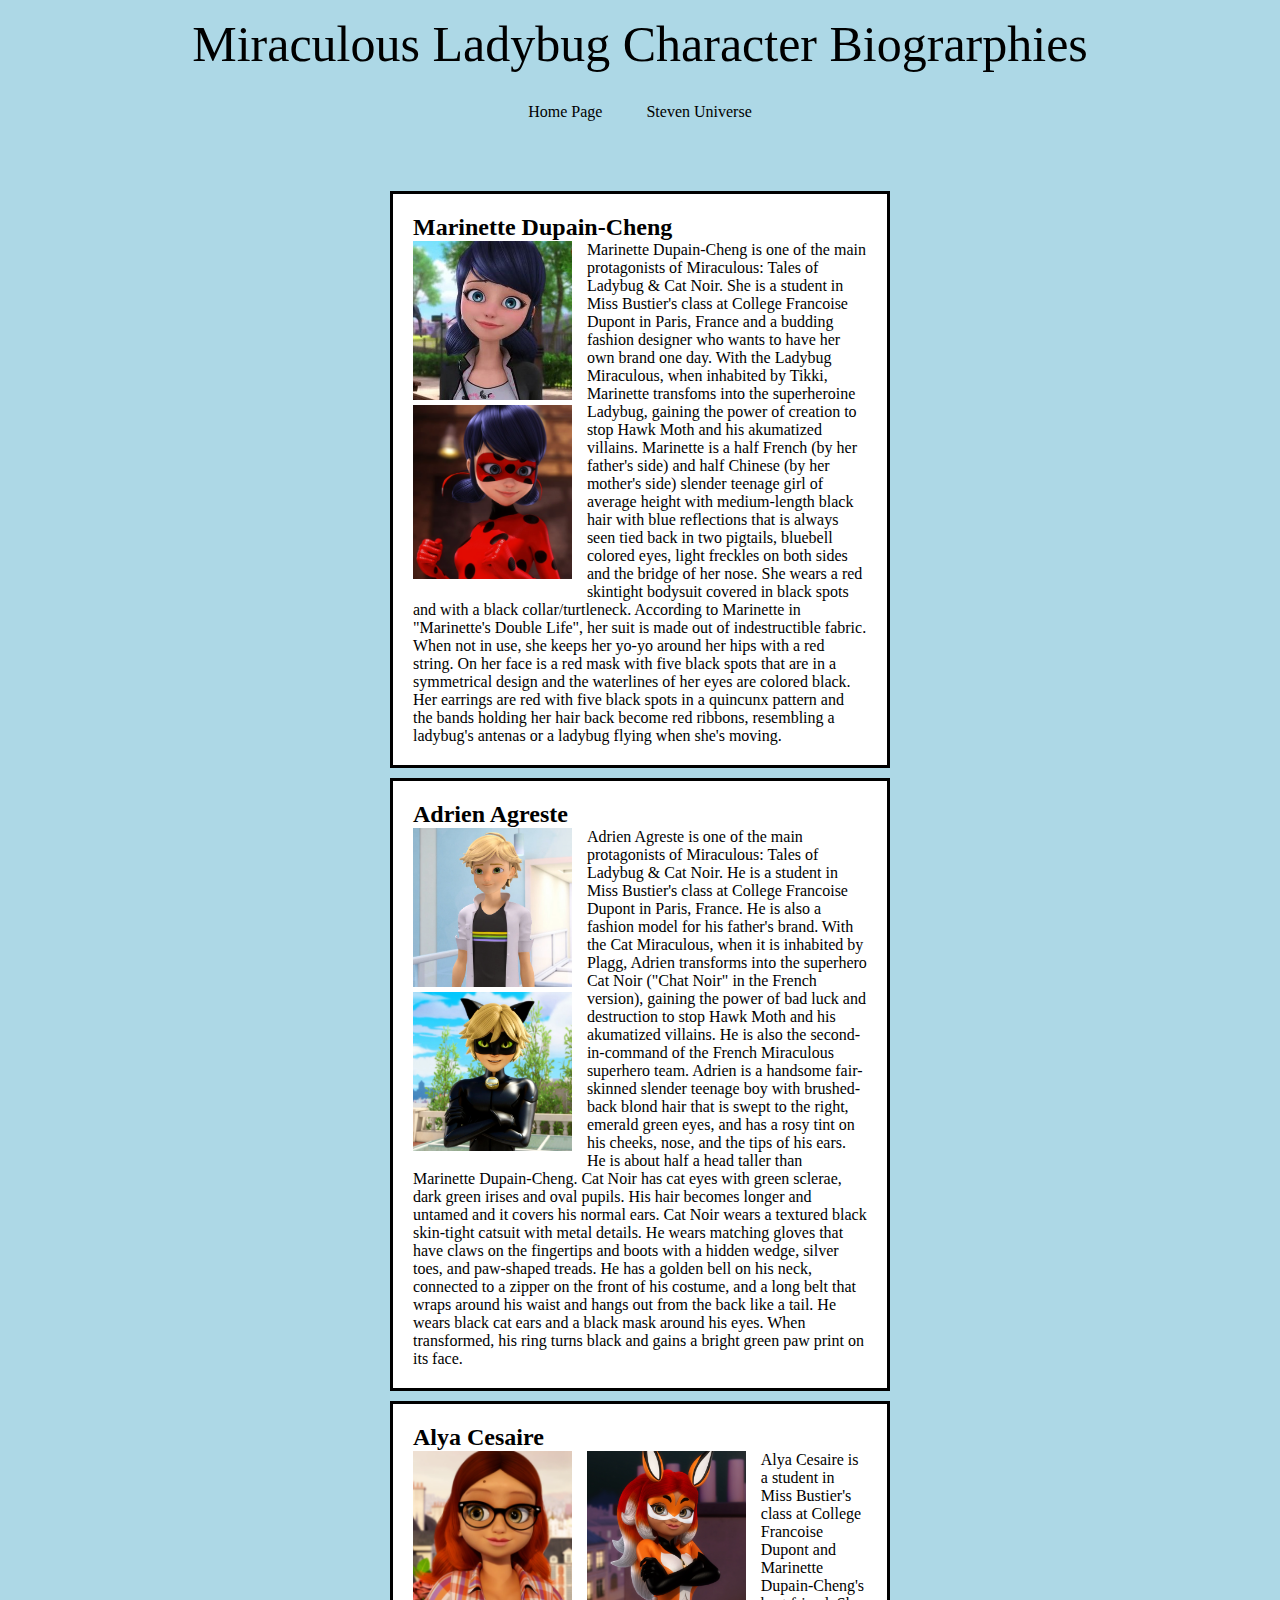
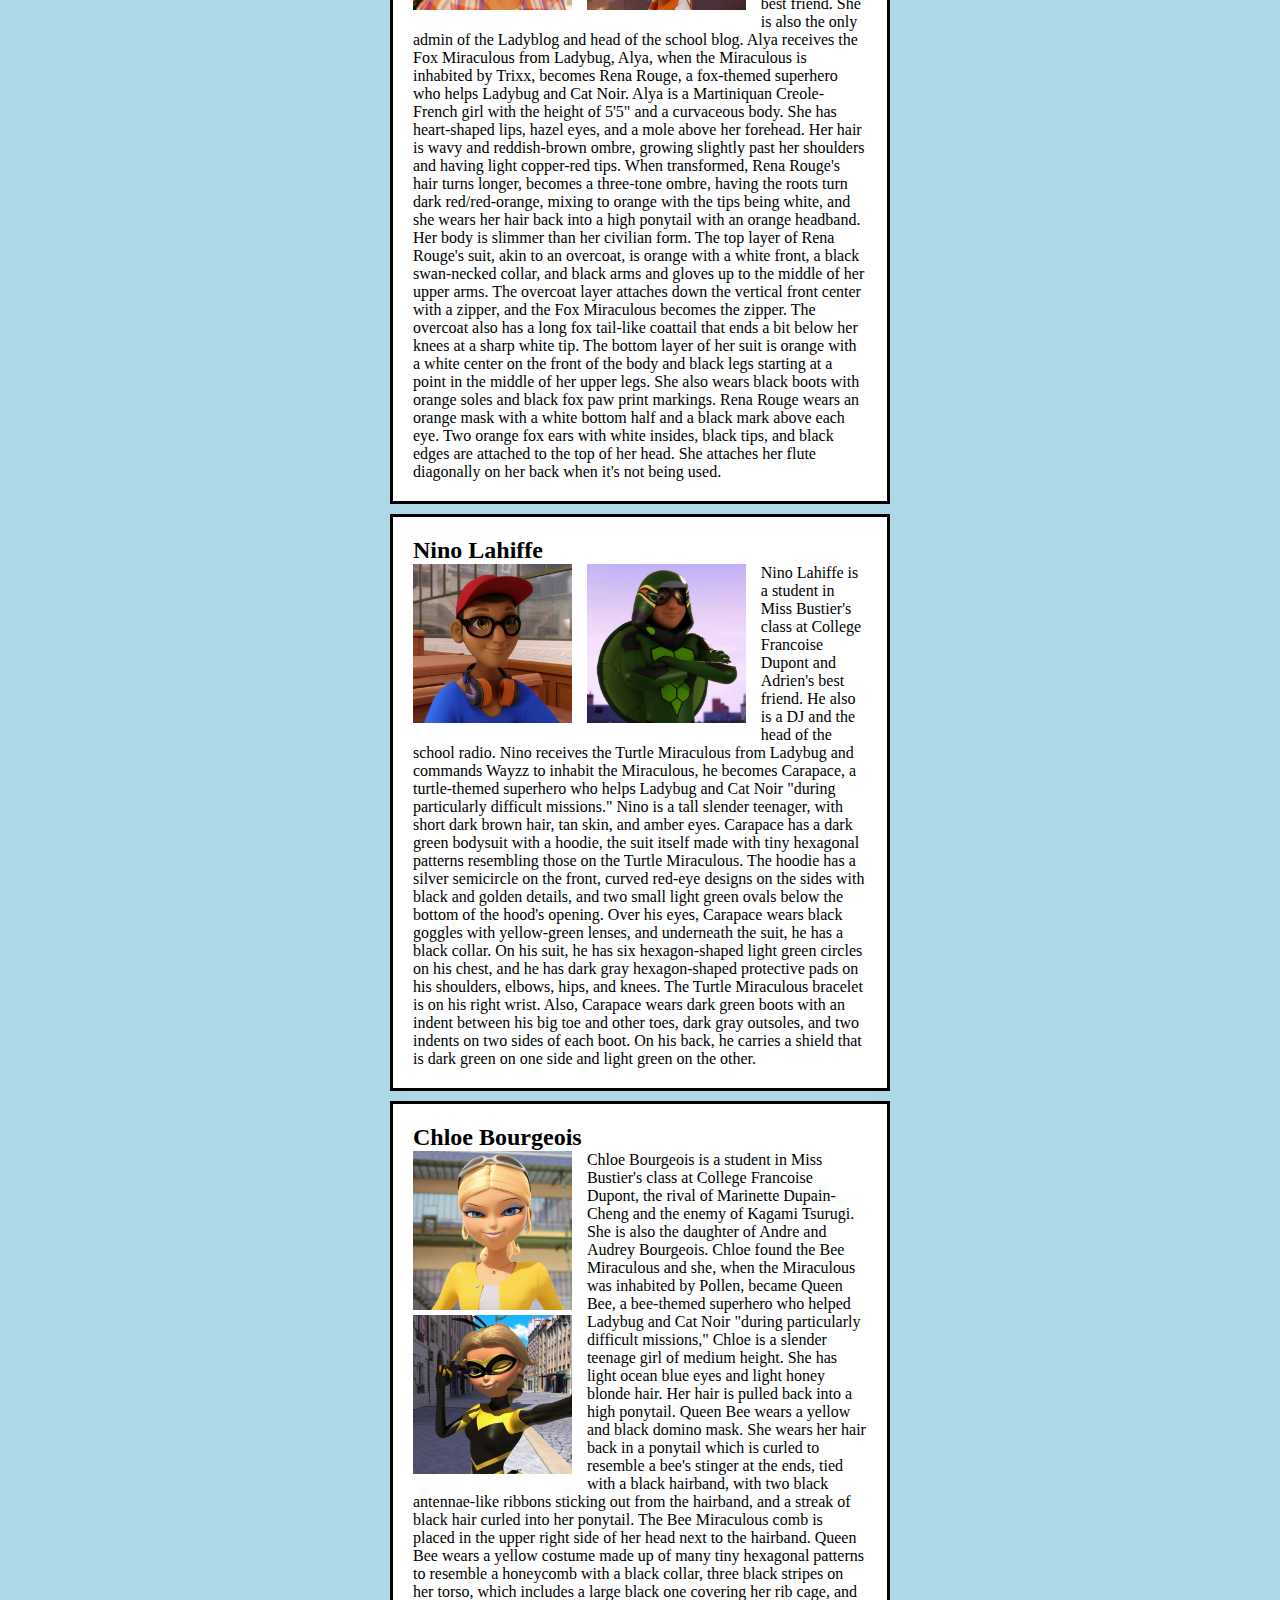
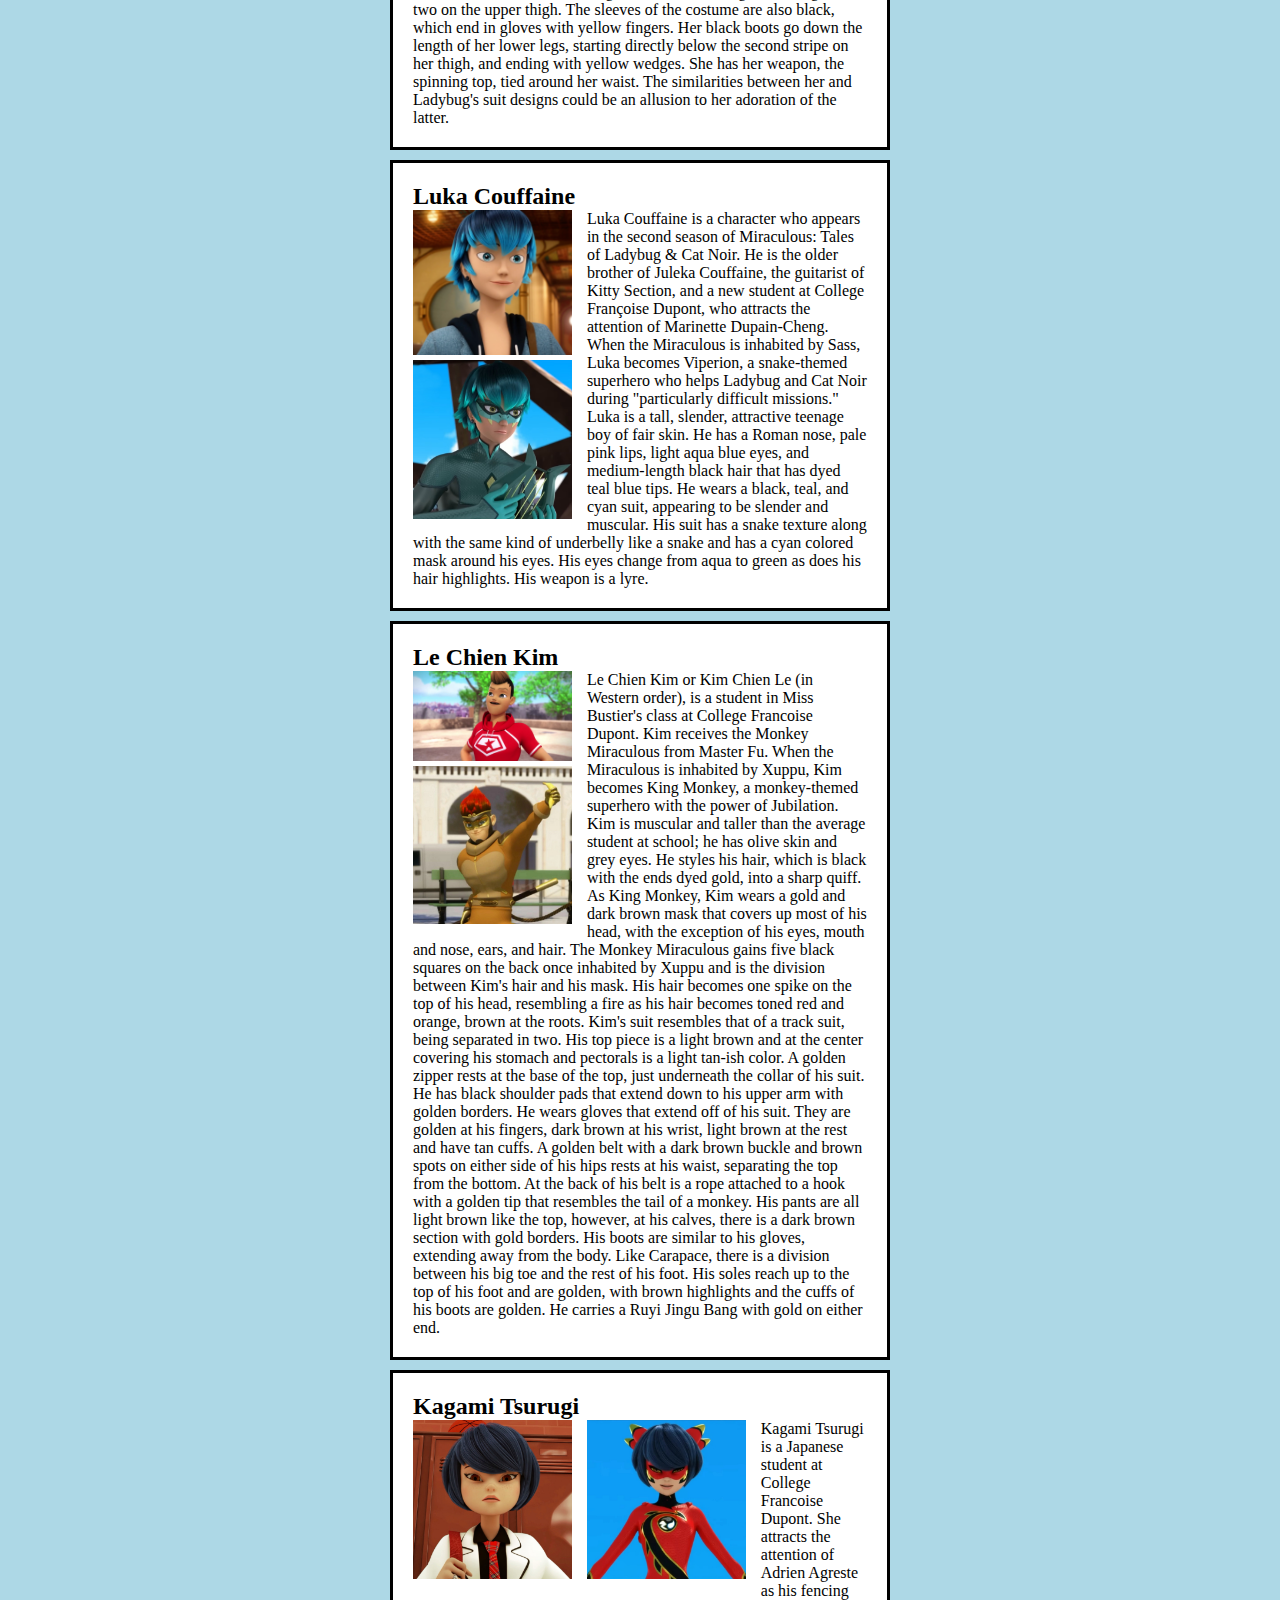
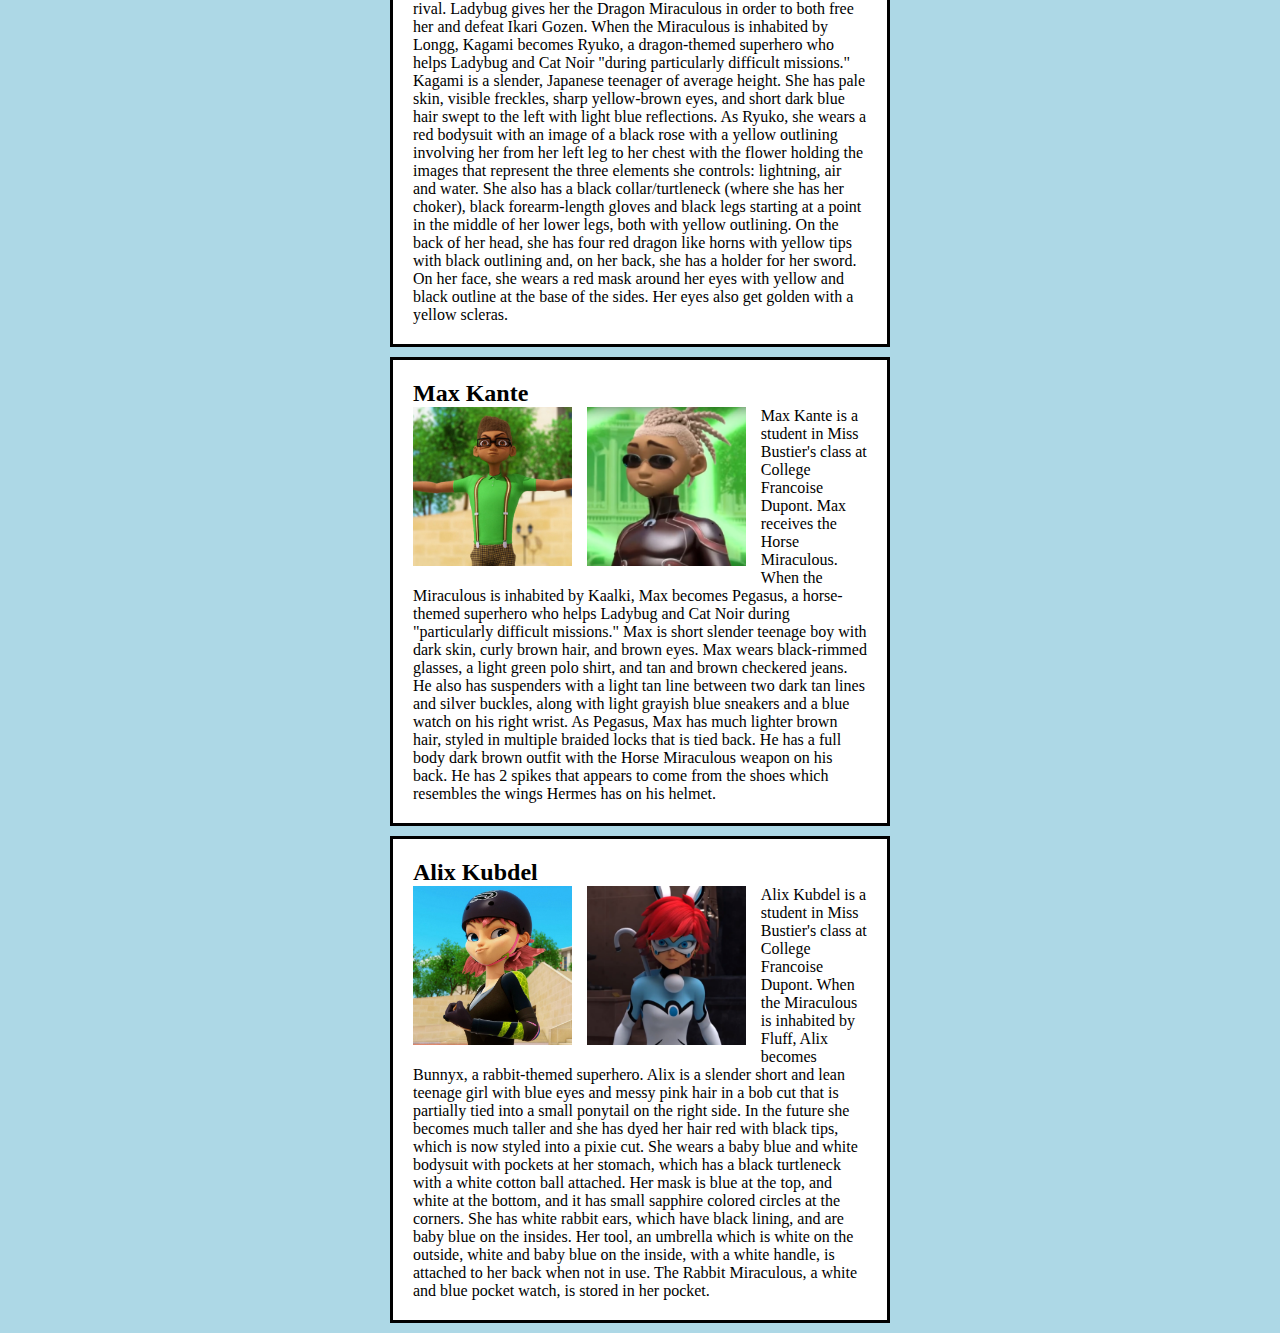
<file: MLB.html>
<!DOCTYPE html>
<html>
<head>
	<title>Miraculous Ladybug Characters</title>
	<link rel="stylesheet" type="text/css" href="cartoons.css">
</head>
<body class="miraculous-page">
	<div class="header">
		<div class="page-title">Miraculous Ladybug Character Biograrphies</div>
		<nav>
			<ul class="navigation-list">
				<li class="navigation-list-item">
					<a href="index.html">Home Page</a>
				</li>
				<li class="navigation-list-item">
					<a href="SU.html">Steven Universe</a>
				</li>
			</ul>
		</nav>
	</div>
	<div class="container two-floated-images">
		<h2>Marinette Dupain-Cheng</h2>
		<img src="images/marinette.jpg">
		<img class="on-top" src="images/ladybug.jpg">
		<p>Marinette Dupain-Cheng is one of the main protagonists of Miraculous: Tales of Ladybug & Cat Noir. She is a student in Miss Bustier's class at College Francoise Dupont in Paris, France and a budding fashion designer who wants to have her own brand one day. With the Ladybug Miraculous, when inhabited by Tikki, Marinette transfoms into the superheroine Ladybug, gaining the power of creation to stop Hawk Moth and his akumatized villains. Marinette is a half French (by her father's side) and half Chinese (by her mother's side) slender teenage girl of average height with medium-length black hair with blue reflections that is always seen tied back in two pigtails, bluebell colored eyes, light freckles on both sides and the bridge of her nose. She wears a red skintight bodysuit covered in black spots and with a black collar/turtleneck. According to Marinette in "Marinette's Double Life", her suit is made out of indestructible fabric. When not in use, she keeps her yo-yo around her hips with a red string. On her face is a red mask with five black spots that are in a symmetrical design and the waterlines of her eyes are colored black. Her earrings are red with five black spots in a quincunx pattern and the bands holding her hair back become red ribbons, resembling a ladybug's antenas or a ladybug flying when she's moving.</p>
	</div>
	<div class="container two-floated-images">
		<h2>Adrien Agreste</h2>
		<img src="images/adrien.jpg">
		<img class="on-top" src="images/catnoir.jpg">
		<p>Adrien Agreste is one of the main protagonists of Miraculous: Tales of Ladybug & Cat Noir. He is a student in Miss Bustier's class at College Francoise Dupont in Paris, France. He is also a fashion model for his father's brand. With the Cat Miraculous, when it is inhabited by Plagg, Adrien transforms into the superhero Cat Noir ("Chat Noir" in the French version), gaining the power of bad luck and destruction to stop Hawk Moth and his akumatized villains. He is also the second-in-command of the French Miraculous superhero team. Adrien is a handsome fair-skinned slender teenage boy with brushed-back blond hair that is swept to the right, emerald green eyes, and has a rosy tint on his cheeks, nose, and the tips of his ears. He is about half a head taller than Marinette Dupain-Cheng. Cat Noir has cat eyes with green sclerae, dark green irises and oval pupils. His hair becomes longer and untamed and it covers his normal ears. Cat Noir wears a textured black skin-tight catsuit with metal details. He wears matching gloves that have claws on the fingertips and boots with a hidden wedge, silver toes, and paw-shaped treads. He has a golden bell on his neck, connected to a zipper on the front of his costume, and a long belt that wraps around his waist and hangs out from the back like a tail. He wears black cat ears and a black mask around his eyes. When transformed, his ring turns black and gains a bright green paw print on its face.</p>
	</div>
	<div class="container two-floated-images">
		<h2>Alya Cesaire</h2>
		<img src="images/alya.jpg">
		<img src="images/renarouge.jpg">
		<p>Alya Cesaire is a student in Miss Bustier's class at College Francoise Dupont and Marinette Dupain-Cheng's best friend. She is also the only admin of the Ladyblog and head of the school blog. Alya receives the Fox Miraculous from Ladybug, Alya, when the Miraculous is inhabited by Trixx, becomes Rena Rouge, a fox-themed superhero who helps Ladybug and Cat Noir. Alya is a Martiniquan Creole-French girl with the height of 5'5" and a curvaceous body. She has heart-shaped lips, hazel eyes, and a mole above her forehead. Her hair is wavy and reddish-brown ombre, growing slightly past her shoulders and having light copper-red tips. When transformed, Rena Rouge's hair turns longer, becomes a three-tone ombre, having the roots turn dark red/red-orange, mixing to orange with the tips being white, and she wears her hair back into a high ponytail with an orange headband. Her body is slimmer than her civilian form. The top layer of Rena Rouge's suit, akin to an overcoat, is orange with a white front, a black swan-necked collar, and black arms and gloves up to the middle of her upper arms. The overcoat layer attaches down the vertical front center with a zipper, and the Fox Miraculous becomes the zipper. The overcoat also has a long fox tail-like coattail that ends a bit below her knees at a sharp white tip. The bottom layer of her suit is orange with a white center on the front of the body and black legs starting at a point in the middle of her upper legs. She also wears black boots with orange soles and black fox paw print markings. Rena Rouge wears an orange mask with a white bottom half and a black mark above each eye. Two orange fox ears with white insides, black tips, and black edges are attached to the top of her head. She attaches her flute diagonally on her back when it's not being used.</p>
	</div>
	<div class="container two-floated-images">
		<h2>Nino Lahiffe</h2>
		<img src="images/nino.jpg">
		<img src="images/carapace.jpg">
		<p>Nino Lahiffe is a student in Miss Bustier's class at College Francoise Dupont and Adrien's best friend. He also is a DJ and the head of the school radio. Nino receives the Turtle Miraculous from Ladybug and commands Wayzz to inhabit the Miraculous, he becomes Carapace, a turtle-themed superhero who helps Ladybug and Cat Noir "during particularly difficult missions." Nino is a tall slender teenager, with short dark brown hair, tan skin, and amber eyes. Carapace has a dark green bodysuit with a hoodie, the suit itself made with tiny hexagonal patterns resembling those on the Turtle Miraculous. The hoodie has a silver semicircle on the front, curved red-eye designs on the sides with black and golden details, and two small light green ovals below the bottom of the hood's opening. Over his eyes, Carapace wears black goggles with yellow-green lenses, and underneath the suit, he has a black collar. On his suit, he has six hexagon-shaped light green circles on his chest, and he has dark gray hexagon-shaped protective pads on his shoulders, elbows, hips, and knees. The Turtle Miraculous bracelet is on his right wrist. Also, Carapace wears dark green boots with an indent between his big toe and other toes, dark gray outsoles, and two indents on two sides of each boot. On his back, he carries a shield that is dark green on one side and light green on the other.</p>
	</div>
	<div class="container two-floated-images">
		<h2>Chloe Bourgeois</h2>
		<img src="images/chloe.jpg">
		<img class="on-top" src="images/queenbee.jpg">
		<p>Chloe Bourgeois is a student in Miss Bustier's class at College Francoise Dupont, the rival of Marinette Dupain-Cheng and the enemy of Kagami Tsurugi. She is also the daughter of Andre and Audrey Bourgeois. Chloe found the Bee Miraculous and she, when the Miraculous was inhabited by Pollen, became Queen Bee, a bee-themed superhero who helped Ladybug and Cat Noir "during particularly difficult missions," Chloe is a slender teenage girl of medium height. She has light ocean blue eyes and light honey blonde hair. Her hair is pulled back into a high ponytail. Queen Bee wears a yellow and black domino mask. She wears her hair back in a ponytail which is curled to resemble a bee's stinger at the ends, tied with a black hairband, with two black antennae-like ribbons sticking out from the hairband, and a streak of black hair curled into her ponytail. The Bee Miraculous comb is placed in the upper right side of her head next to the hairband. Queen Bee wears a yellow costume made up of many tiny hexagonal patterns to resemble a honeycomb with a black collar, three black stripes on her torso, which includes a large black one covering her rib cage, and two on the upper thigh. The sleeves of the costume are also black, which end in gloves with yellow fingers. Her black boots go down the length of her lower legs, starting directly below the second stripe on her thigh, and ending with yellow wedges. She has her weapon, the spinning top, tied around her waist. The similarities between her and Ladybug's suit designs could be an allusion to her adoration of the latter.</p>
	</div>
	<div class="container two-floated-images">
		<h2>Luka Couffaine</h2>
		<img src="images/luka.jpg">
		<img class="on-top" src="images/viperion.jpg">
		<p>Luka Couffaine is a character who appears in the second season of Miraculous: Tales of Ladybug & Cat Noir. He is the older brother of Juleka Couffaine, the guitarist of Kitty Section, and a new student at College Françoise Dupont, who attracts the attention of Marinette Dupain-Cheng. When the Miraculous is inhabited by Sass, Luka becomes Viperion, a snake-themed superhero who helps Ladybug and Cat Noir during "particularly difficult missions." Luka is a tall, slender, attractive teenage boy of fair skin. He has a Roman nose, pale pink lips, light aqua blue eyes, and medium-length black hair that has dyed teal blue tips. He wears a black, teal, and cyan suit, appearing to be slender and muscular. His suit has a snake texture along with the same kind of underbelly like a snake and has a cyan colored mask around his eyes. His eyes change from aqua to green as does his hair highlights. His weapon is a lyre.</p>
	</div>
	<div class="container two-floated-images">
		<h2>Le Chien Kim</h2>
		<img src="images/kim.jpg">
		<img class="on-top" src="images/kingmonkey.jpg">
		<p>Le Chien Kim or Kim Chien Le (in Western order), is a student in Miss Bustier's class at College Francoise Dupont. Kim receives the Monkey Miraculous from Master Fu. When the Miraculous is inhabited by Xuppu, Kim becomes King Monkey, a monkey-themed superhero with the power of Jubilation. Kim is muscular and taller than the average student at school; he has olive skin and grey eyes. He styles his hair, which is black with the ends dyed gold, into a sharp quiff. As King Monkey, Kim wears a gold and dark brown mask that covers up most of his head, with the exception of his eyes, mouth and nose, ears, and hair. The Monkey Miraculous gains five black squares on the back once inhabited by Xuppu and is the division between Kim's hair and his mask. His hair becomes one spike on the top of his head, resembling a fire as his hair becomes toned red and orange, brown at the roots. Kim's suit resembles that of a track suit, being separated in two. His top piece is a light brown and at the center covering his stomach and pectorals is a light tan-ish color. A golden zipper rests at the base of the top, just underneath the collar of his suit. He has black shoulder pads that extend down to his upper arm with golden borders. He wears gloves that extend off of his suit. They are golden at his fingers, dark brown at his wrist, light brown at the rest and have tan cuffs. A golden belt with a dark brown buckle and brown spots on either side of his hips rests at his waist, separating the top from the bottom. At the back of his belt is a rope attached to a hook with a golden tip that resembles the tail of a monkey. His pants are all light brown like the top, however, at his calves, there is a dark brown section with gold borders. His boots are similar to his gloves, extending away from the body. Like Carapace, there is a division between his big toe and the rest of his foot. His soles reach up to the top of his foot and are golden, with brown highlights and the cuffs of his boots are golden. He carries a Ruyi Jingu Bang with gold on either end.</p>
	</div>
	<div class="container two-floated-images">
		<h2>Kagami Tsurugi</h2>
		<img src="images/kagami.jpg">
		<img src="images/ryuko.jpg">
		<p>Kagami Tsurugi is a Japanese student at College Francoise Dupont. She attracts the attention of Adrien Agreste as his fencing rival. Ladybug gives her the Dragon Miraculous in order to both free her and defeat Ikari Gozen. When the Miraculous is inhabited by Longg, Kagami becomes Ryuko, a dragon-themed superhero who helps Ladybug and Cat Noir "during particularly difficult missions." Kagami is a slender, Japanese teenager of average height. She has pale skin, visible freckles, sharp yellow-brown eyes, and short dark blue hair swept to the left with light blue reflections. As Ryuko, she wears a red bodysuit with an image of a black rose with a yellow outlining involving her from her left leg to her chest with the flower holding the images that represent the three elements she controls: lightning, air and water. She also has a black collar/turtleneck (where she has her choker), black forearm-length gloves and black legs starting at a point in the middle of her lower legs, both with yellow outlining. On the back of her head, she has four red dragon like horns with yellow tips with black outlining and, on her back, she has a holder for her sword. On her face, she wears a red mask around her eyes with yellow and black outline at the base of the sides. Her eyes also get golden with a yellow scleras.</p>
	</div>
	<div class="container two-floated-images">
		<h2>Max Kante</h2>
		<img src="images/max.jpg">
		<img src="images/pegasus.jpg">
		<p>Max Kante is a student in Miss Bustier's class at College Francoise Dupont. Max receives the Horse Miraculous. When the Miraculous is inhabited by Kaalki, Max becomes Pegasus, a horse-themed superhero who helps Ladybug and Cat Noir during "particularly difficult missions." Max is short slender teenage boy with dark skin, curly brown hair, and brown eyes. Max wears black-rimmed glasses, a light green polo shirt, and tan and brown checkered jeans. He also has suspenders with a light tan line between two dark tan lines and silver buckles, along with light grayish blue sneakers and a blue watch on his right wrist. As Pegasus, Max has much lighter brown hair, styled in multiple braided locks that is tied back. He has a full body dark brown outfit with the Horse Miraculous weapon on his back. He has 2 spikes that appears to come from the shoes which resembles the wings Hermes has on his helmet.</p>
	</div>
	<div class="container two-floated-images">
		<h2>Alix Kubdel</h2>
		<img src="images/alix.jpg">
		<img src="images/bunnyx.jpg">
		<p>Alix Kubdel is a student in Miss Bustier's class at College Francoise Dupont. When the Miraculous is inhabited by Fluff, Alix becomes Bunnyx, a rabbit-themed superhero. Alix is a slender short and lean teenage girl with blue eyes and messy pink hair in a bob cut that is partially tied into a small ponytail on the right side. In the future she becomes much taller and she has dyed her hair red with black tips, which is now styled into a pixie cut. She wears a baby blue and white bodysuit with pockets at her stomach, which has a black turtleneck with a white cotton ball attached. Her mask is blue at the top, and white at the bottom, and it has small sapphire colored circles at the corners. She has white rabbit ears, which have black lining, and are baby blue on the insides. Her tool, an umbrella which is white on the outside, white and baby blue on the inside, with a white handle, is attached to her back when not in use. The Rabbit Miraculous, a white and blue pocket watch, is stored in her pocket.</p>
	</div>
</body>
</html>
</file>
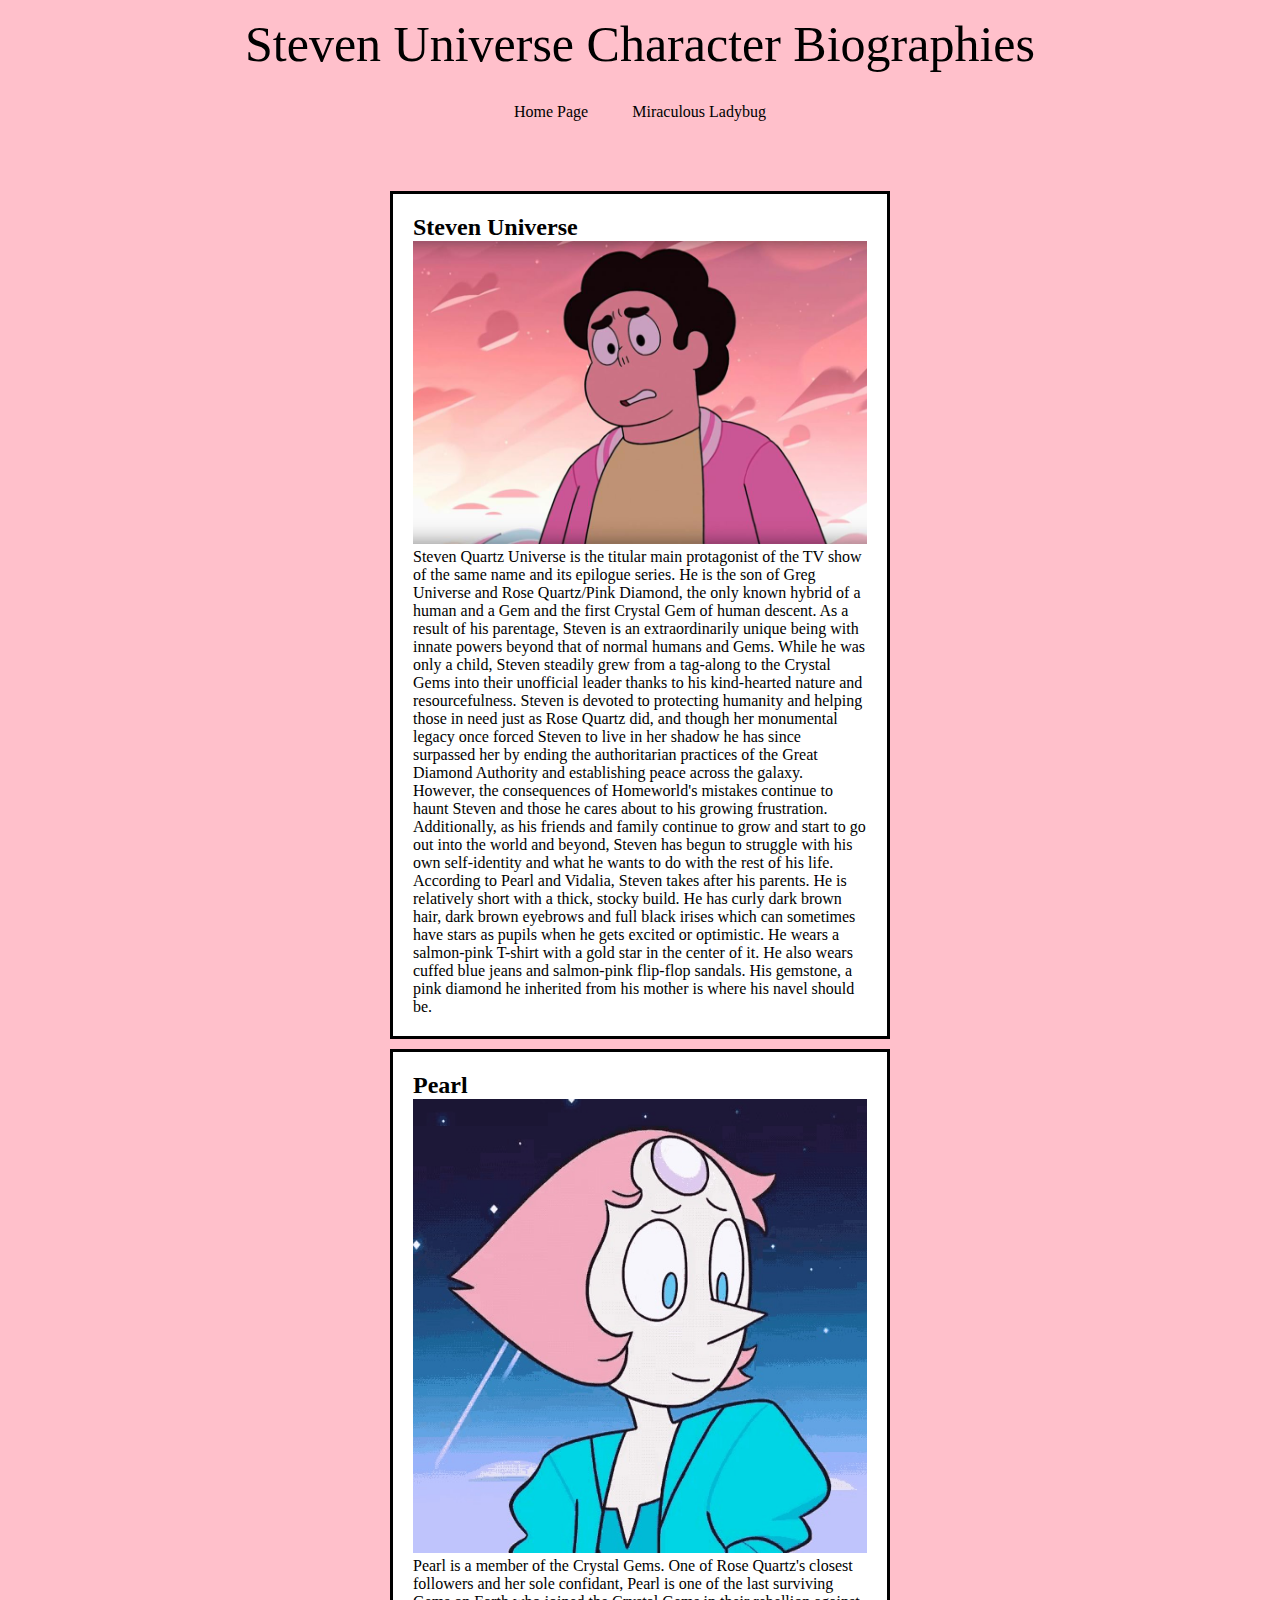
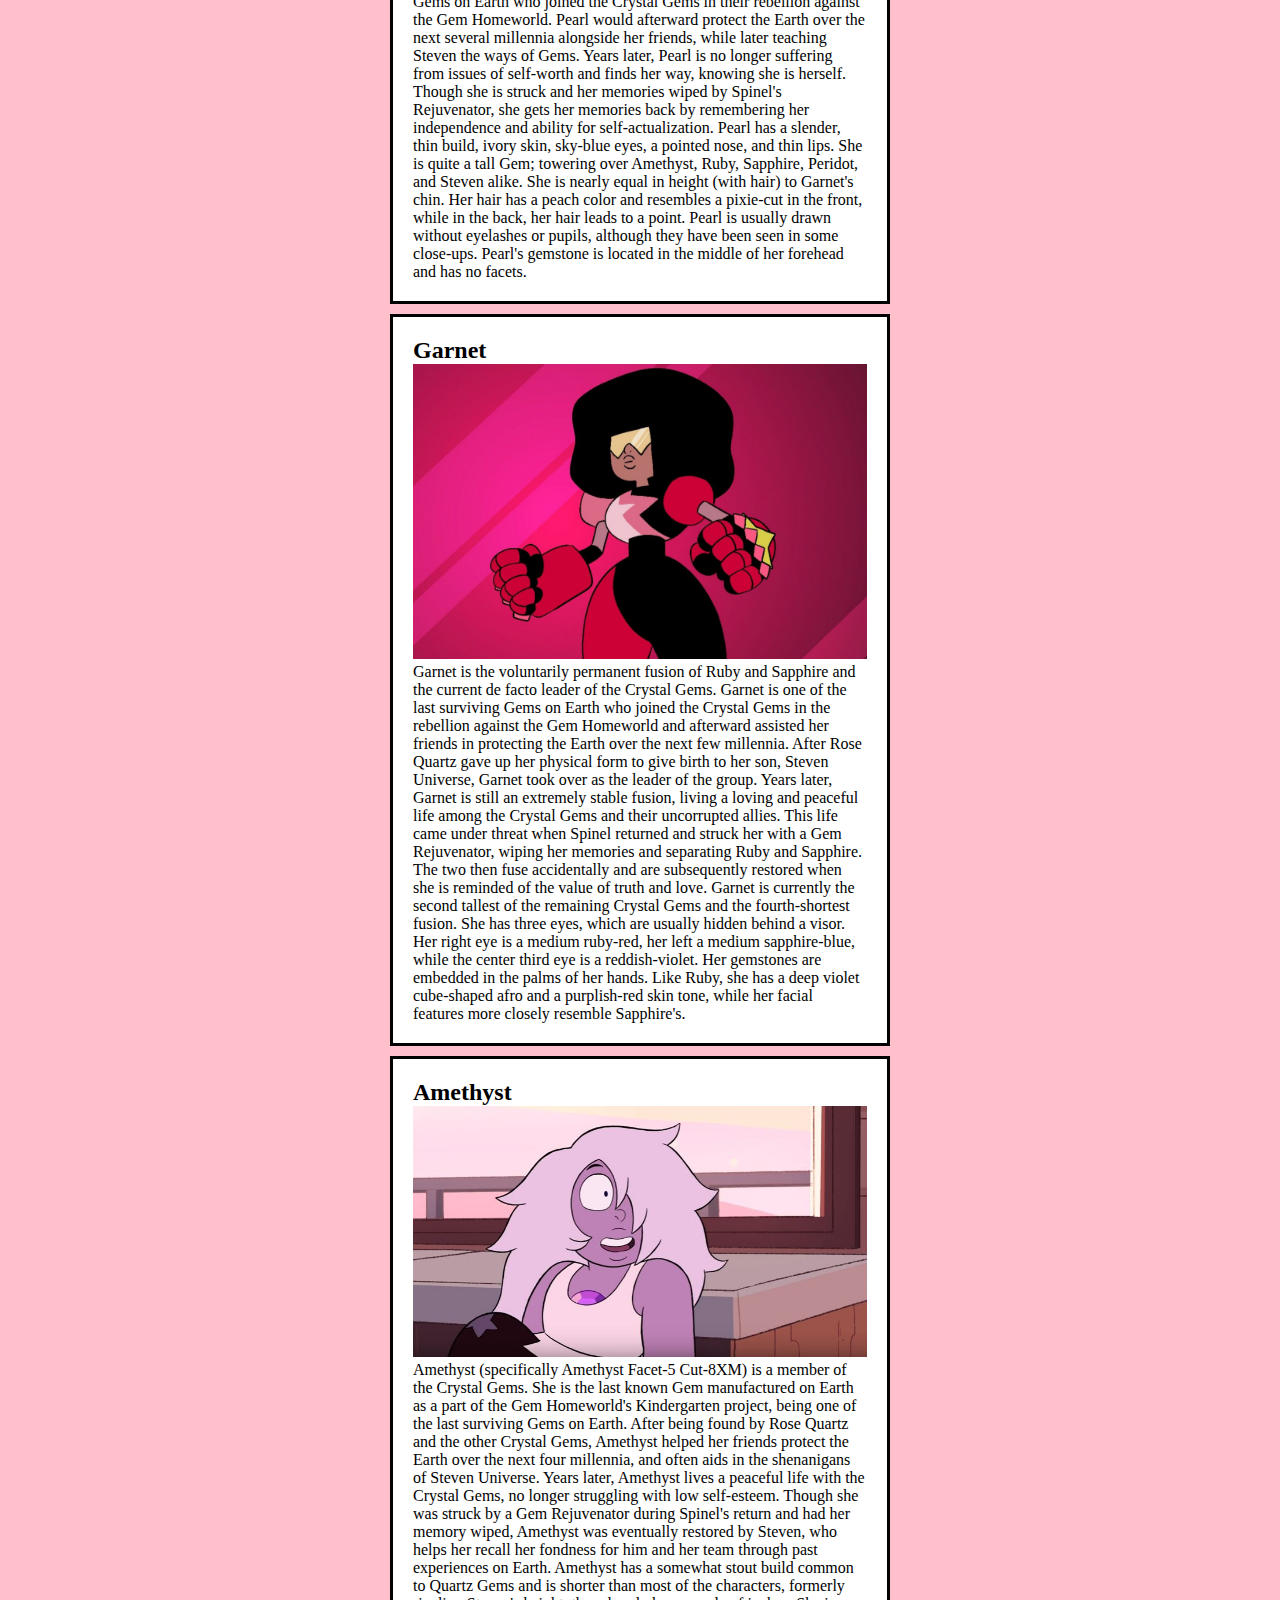
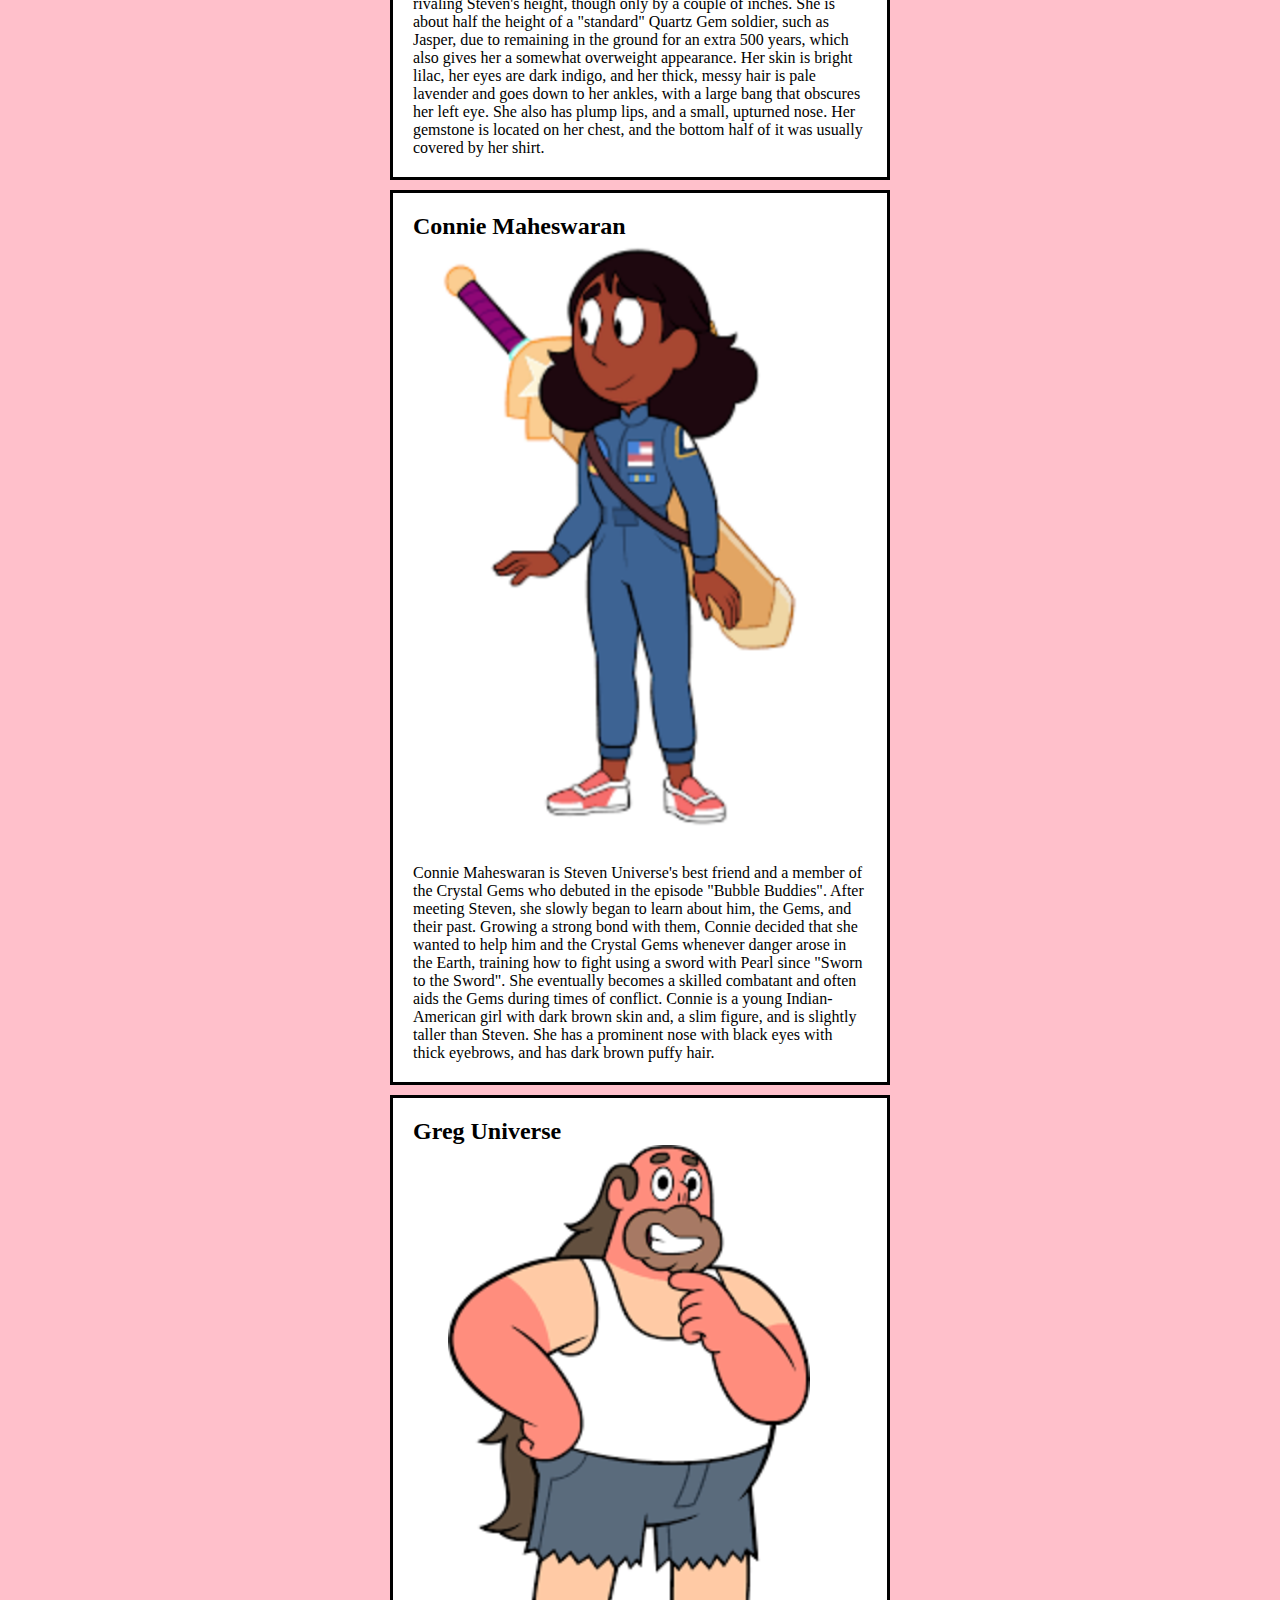
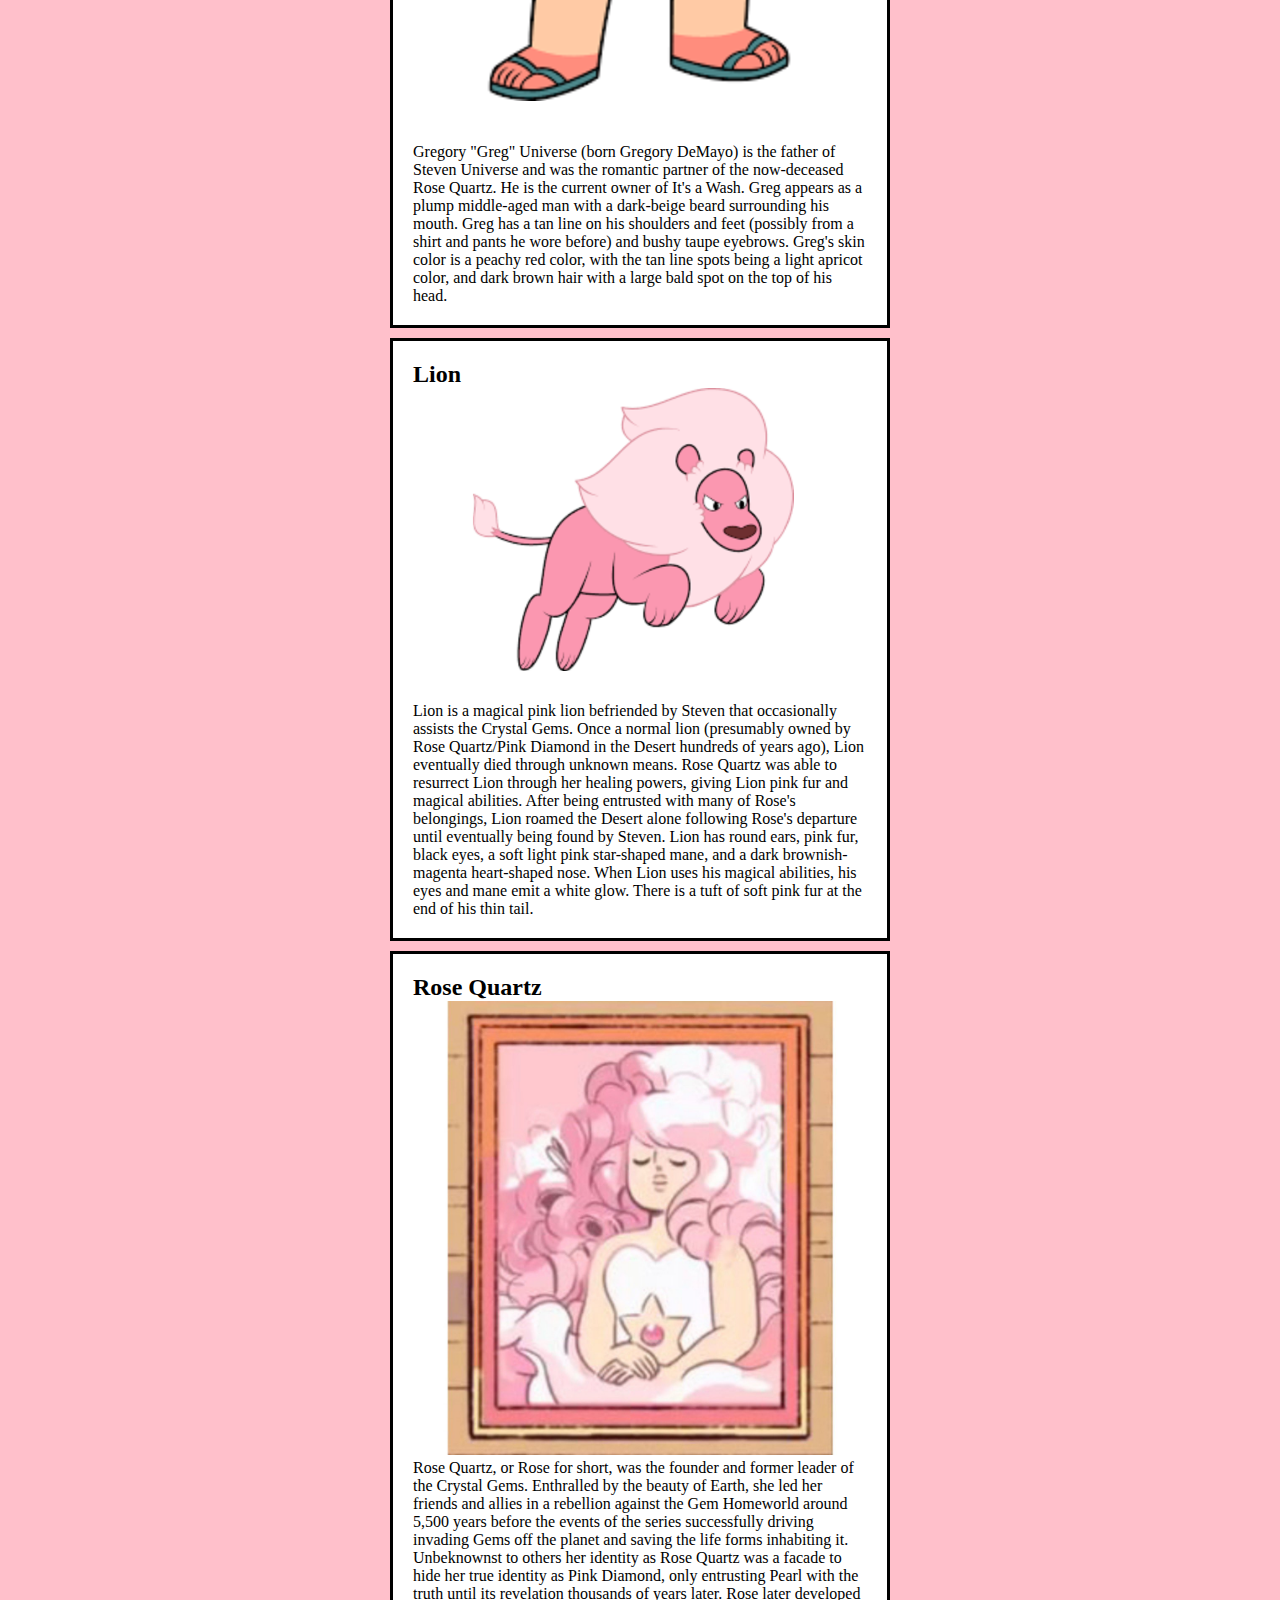
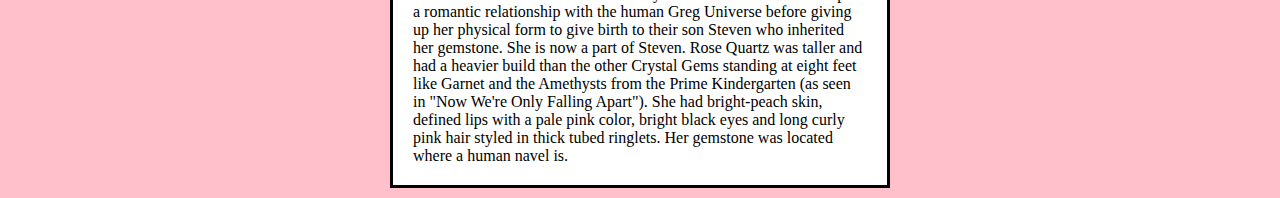
<file: SU.html>
<!DOCTYPE html>
<html>
<head>
	<title>Steven Universe Characters</title>
	<link rel="stylesheet" type="text/css" href="cartoons.css">
</head>
<body class="steven-page">
	<div class="header">
		<div class="page-title">Steven Universe Character Biographies</div>
		<nav>
			<ul class="navigation-list">
				<li class="navigation-list-item">
					<a href="index.html">Home Page</a>
				</li>
				<li class="navigation-list-item">
					<a href="MLB.html">Miraculous Ladybug</a>
				</li>
			</ul>
		</nav>
	</div>
	<div class="container floated-image">
		<h2>Steven Universe</h2>
		<img src="images/steven.jpg">
		<p>Steven Quartz Universe is the titular main protagonist of the TV show of the same name and its epilogue series. He is the son of Greg Universe and Rose Quartz/Pink Diamond, the only known hybrid of a human and a Gem and the first Crystal Gem of human descent. As a result of his parentage, Steven is an extraordinarily unique being with innate powers beyond that of normal humans and Gems. While he was only a child, Steven steadily grew from a tag-along to the Crystal Gems into their unofficial leader thanks to his kind-hearted nature and resourcefulness. Steven is devoted to protecting humanity and helping those in need just as Rose Quartz did, and though her monumental legacy once forced Steven to live in her shadow he has since surpassed her by ending the authoritarian practices of the Great Diamond Authority and establishing peace across the galaxy. However, the consequences of Homeworld's mistakes continue to haunt Steven and those he cares about to his growing frustration. Additionally, as his friends and family continue to grow and start to go out into the world and beyond, Steven has begun to struggle with his own self-identity and what he wants to do with the rest of his life. According to Pearl and Vidalia, Steven takes after his parents. He is relatively short with a thick, stocky build. He has curly dark brown hair, dark brown eyebrows and full black irises which can sometimes have stars as pupils when he gets excited or optimistic. He wears a salmon-pink T-shirt with a gold star in the center of it. He also wears cuffed blue jeans and salmon-pink flip-flop sandals. His gemstone, a pink diamond he inherited from his mother is where his navel should be.</p>
	</div>
	<div class="container floated-image">
		<h2>Pearl</h2>
		<img src="images/pearl.jpg">
		<p>Pearl is a member of the Crystal Gems. One of Rose Quartz's closest followers and her sole confidant, Pearl is one of the last surviving Gems on Earth who joined the Crystal Gems in their rebellion against the Gem Homeworld. Pearl would afterward protect the Earth over the next several millennia alongside her friends, while later teaching Steven the ways of Gems. Years later, Pearl is no longer suffering from issues of self-worth and finds her way, knowing she is herself. Though she is struck and her memories wiped by Spinel's Rejuvenator, she gets her memories back by remembering her independence and ability for self-actualization. Pearl has a slender, thin build, ivory skin, sky-blue eyes, a pointed nose, and thin lips. She is quite a tall Gem; towering over Amethyst, Ruby, Sapphire, Peridot, and Steven alike. She is nearly equal in height (with hair) to Garnet's chin. Her hair has a peach color and resembles a pixie-cut in the front, while in the back, her hair leads to a point. Pearl is usually drawn without eyelashes or pupils, although they have been seen in some close-ups. Pearl's gemstone is located in the middle of her forehead and has no facets.</p>
	</div>
	<div class="container floated-image">
		<h2>Garnet</h2>
		<img src="images/garnet.jpg">
		<p>Garnet is the voluntarily permanent fusion of Ruby and Sapphire and the current de facto leader of the Crystal Gems. Garnet is one of the last surviving Gems on Earth who joined the Crystal Gems in the rebellion against the Gem Homeworld and afterward assisted her friends in protecting the Earth over the next few millennia. After Rose Quartz gave up her physical form to give birth to her son, Steven Universe, Garnet took over as the leader of the group. Years later, Garnet is still an extremely stable fusion, living a loving and peaceful life among the Crystal Gems and their uncorrupted allies. This life came under threat when Spinel returned and struck her with a Gem Rejuvenator, wiping her memories and separating Ruby and Sapphire. The two then fuse accidentally and are subsequently restored when she is reminded of the value of truth and love. Garnet is currently the second tallest of the remaining Crystal Gems and the fourth-shortest fusion. She has three eyes, which are usually hidden behind a visor. Her right eye is a medium ruby-red, her left a medium sapphire-blue, while the center third eye is a reddish-violet. Her gemstones are embedded in the palms of her hands. Like Ruby, she has a deep violet cube-shaped afro and a purplish-red skin tone, while her facial features more closely resemble Sapphire's.</p>
	</div>
	<div class="container floated-image">
		<h2>Amethyst</h2>
		<img src="images/amethyst.jpg">
		<p>Amethyst (specifically Amethyst Facet-5 Cut-8XM) is a member of the Crystal Gems. She is the last known Gem manufactured on Earth as a part of the Gem Homeworld's Kindergarten project, being one of the last surviving Gems on Earth. After being found by Rose Quartz and the other Crystal Gems, Amethyst helped her friends protect the Earth over the next four millennia, and often aids in the shenanigans of Steven Universe. Years later, Amethyst lives a peaceful life with the Crystal Gems, no longer struggling with low self-esteem. Though she was struck by a Gem Rejuvenator during Spinel's return and had her memory wiped, Amethyst was eventually restored by Steven, who helps her recall her fondness for him and her team through past experiences on Earth. Amethyst has a somewhat stout build common to Quartz Gems and is shorter than most of the characters, formerly rivaling Steven's height, though only by a couple of inches. She is about half the height of a "standard" Quartz Gem soldier, such as Jasper, due to remaining in the ground for an extra 500 years, which also gives her a somewhat overweight appearance. Her skin is bright lilac, her eyes are dark indigo, and her thick, messy hair is pale lavender and goes down to her ankles, with a large bang that obscures her left eye. She also has plump lips, and a small, upturned nose. Her gemstone is located on her chest, and the bottom half of it was usually covered by her shirt.</p>
	</div>
	<div class="container floated-image">
		<h2>Connie Maheswaran</h2>
		<img src="images/connie.jpg">
		<p>Connie Maheswaran is Steven Universe's best friend and a member of the Crystal Gems who debuted in the episode "Bubble Buddies". After meeting Steven, she slowly began to learn about him, the Gems, and their past. Growing a strong bond with them, Connie decided that she wanted to help him and the Crystal Gems whenever danger arose in the Earth, training how to fight using a sword with Pearl since "Sworn to the Sword". She eventually becomes a skilled combatant and often aids the Gems during times of conflict. Connie is a young Indian-American girl with dark brown skin and, a slim figure, and is slightly taller than Steven. She has a prominent nose with black eyes with thick eyebrows, and has dark brown puffy hair.</p>
	</div>
	<div class="container floated-image">
		<h2>Greg Universe</h2>
		<img src="images/greg.jpg">
		<p>Gregory "Greg" Universe (born Gregory DeMayo) is the father of Steven Universe and was the romantic partner of the now-deceased Rose Quartz. He is the current owner of It's a Wash. Greg appears as a plump middle-aged man with a dark-beige beard surrounding his mouth. Greg has a tan line on his shoulders and feet (possibly from a shirt and pants he wore before) and bushy taupe eyebrows. Greg's skin color is a peachy red color, with the tan line spots being a light apricot color, and dark brown hair with a large bald spot on the top of his head.</p>
	</div>
	<div class="container floated-image">
		<h2>Lion</h2>
		<img src="images/lion.jpg">
		<p>Lion is a magical pink lion befriended by Steven that occasionally assists the Crystal Gems. Once a normal lion (presumably owned by Rose Quartz/Pink Diamond in the Desert hundreds of years ago), Lion eventually died through unknown means. Rose Quartz was able to resurrect Lion through her healing powers, giving Lion pink fur and magical abilities. After being entrusted with many of Rose's belongings, Lion roamed the Desert alone following Rose's departure until eventually being found by Steven. Lion has round ears, pink fur, black eyes, a soft light pink star-shaped mane, and a dark brownish-magenta heart-shaped nose. When Lion uses his magical abilities, his eyes and mane emit a white glow. There is a tuft of soft pink fur at the end of his thin tail.</p>
	</div>
	<div class="container floated-image">
		<h2>Rose Quartz</h2>
		<img src="images/rose.jpg">
		<p>Rose Quartz, or Rose for short, was the founder and former leader of the Crystal Gems. Enthralled by the beauty of Earth, she led her friends and allies in a rebellion against the Gem Homeworld around 5,500 years before the events of the series successfully driving invading Gems off the planet and saving the life forms inhabiting it. Unbeknownst to others her identity as Rose Quartz was a facade to hide her true identity as Pink Diamond, only entrusting Pearl with the truth until its revelation thousands of years later. Rose later developed a romantic relationship with the human Greg Universe before giving up her physical form to give birth to their son Steven who inherited her gemstone. She is now a part of Steven. Rose Quartz was taller and had a heavier build than the other Crystal Gems standing at eight feet like Garnet and the Amethysts from the Prime Kindergarten (as seen in "Now We're Only Falling Apart"). She had bright-peach skin, defined lips with a pale pink color, bright black eyes and long curly pink hair styled in thick tubed ringlets. Her gemstone was located where a human navel is.</p>
	</div>
</body>
</html>
</file>
<file: cartoons.css>
@font-face {
	font-family: 'Beirnite';
	src: url('fonts/Beirnite.ttf');
}

@font-face {
	font-family: 'Blackbird';
	src: url('fonts/Blackbird.ttf');
}

html, * {
	box-sizing: border-box;
	margin: 0;
	padding: 0;
}

h1 {
	font-family: 'Blackbird';
}

 h4 {
	font-family: 'Beirnite';
}

a{
	text-decoration: none;
	color: black;
}

a:hover{
	color: blue;
}

nav {
	margin: 0 auto;
	width: 90%;
	text-align: center;
	margin-bottom: 50px;
}

.navigation-list-item {
	display: inline-block;
	padding: 20px;
}

.page-title {
	padding-top: 15px;
	text-align: center;
	font-size: 50px;
	margin-bottom: 10px;
}

.home-page {
	background-color: white;
}

.steven-page {
	background-color: pink;
}

.miraculous-page {
	background-color: lightblue;
}

.row-1 img, .row-2 img, .row-3 img, .row-4 img {
	width: 50%;
	height: 400px;
	float: left;
	clear: both;
}

.container {
	padding: 20px;
	border: 3px solid #000;
	width: 500px;
	margin: 10px auto;
	overflow: auto; 
	background-color: white;
}

.container img {
	width: 100%;
}

.two-floated-images img {
	float: left;
	width: 35%;
	margin-right: 15px;
	margin-bottom: 5px;
}

.two-floated-images .on-top {
	width: 35%;
	clear: both;
}

.row-1 .text-container {
	margin-bottom: 230px;

}

.row-2 .text-container {
	margin-bottom: 290px;

}

.row-3 .text-container {
	margin-bottom: 190px;

}
</file>
